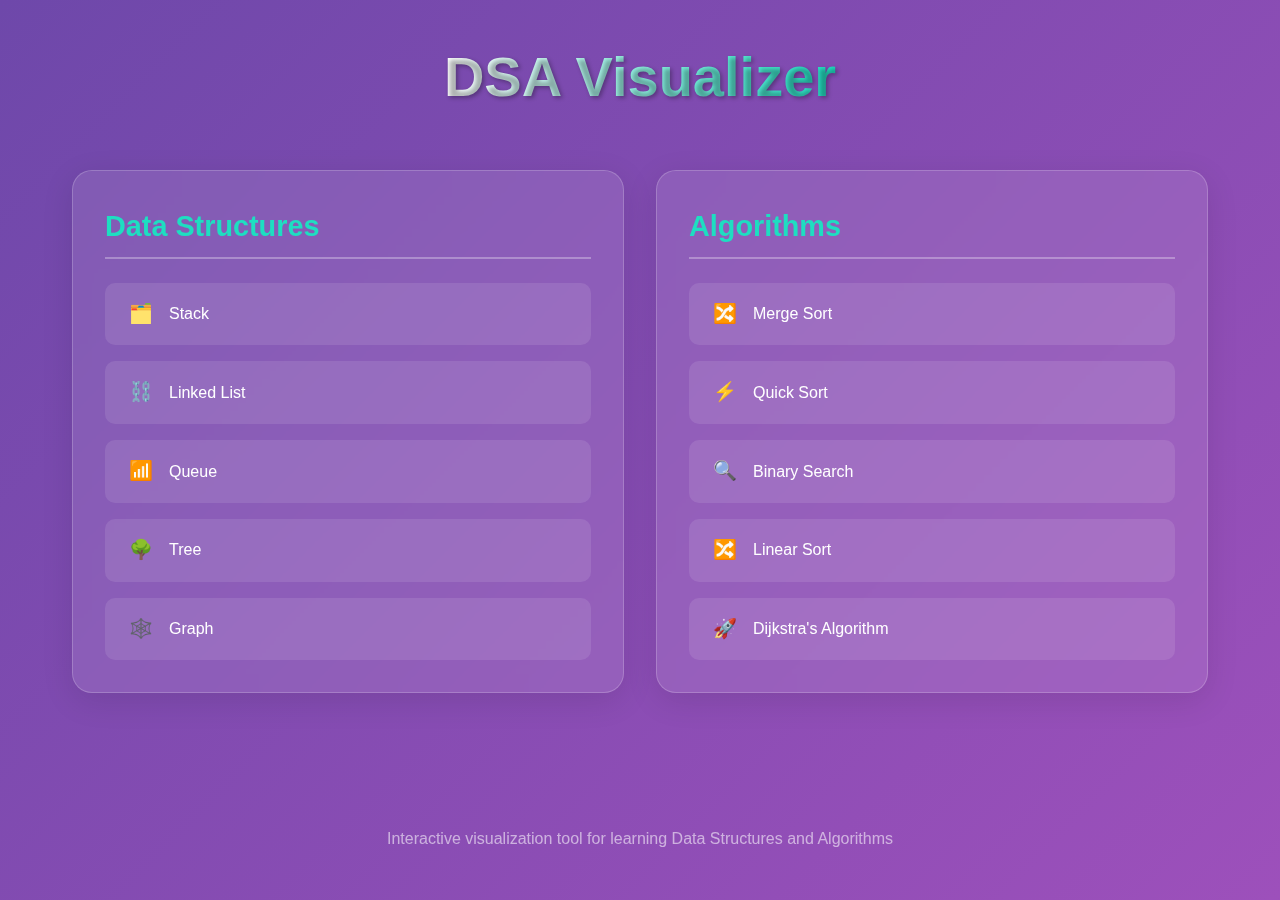
<file: index.html>
<!DOCTYPE html>
<html lang="en">
<head>
    <meta charset="UTF-8">
    <meta name="viewport" content="width=device-width, initial-scale=1.0">
    <title>DSA Visualizer</title>
    <link rel="stylesheet" href="landing.css">
</head>
<body>
    <div class="landing-container">
        <h1 class="landing-title">DSA Visualizer</h1>
        
        <div class="main-container">
            <!-- Data Structures Section -->
            <div class="section">
                <h2 class="section-title">Data Structures</h2>
                <div class="item-list">
                    <a href="stack.html" class="item">
                        <span class="item-icon">🗂️</span>
                        <span>Stack</span>
                    </a>
                    <a href="#" class="item">
                        <span class="item-icon">⛓️</span>
                        <span>Linked List</span>
                    </a>
                    <a href="#" class="item">
                        <span class="item-icon">📶</span>
                        <span>Queue</span>
                    </a>
                    <a href="#" class="item">
                        <span class="item-icon">🌳</span>
                        <span>Tree</span>
                    </a>
                    <a href="#" class="item">
                        <span class="item-icon">🕸️</span>
                        <span>Graph</span>
                    </a>
                </div>
            </div>
            
            <!-- Algorithms Section -->
            <div class="section">
                <h2 class="section-title">Algorithms</h2>
                <div class="item-list">
                    <a href="MergeSort.html" class="item">
                        <span class="item-icon">🔀</span>
                        <span>Merge Sort</span>
                    </a>
                    <a href="#" class="item">
                        <span class="item-icon">⚡</span>
                        <span>Quick Sort</span>
                    </a>
                    <a href="#" class="item">
                        <span class="item-icon">🔍</span>
                        <span>Binary Search</span>
                    </a>
                    <a href="#" class="item">
                        <span class="item-icon">🔀</span>
                        <span>Linear Sort</span>
                    </a>
                    <a href="#" class="item">
                        <span class="item-icon">🚀</span>
                        <span>Dijkstra's Algorithm</span>
                    </a>
                </div>
            </div>
        </div>
        
        <div class="footer">
            Interactive visualization tool for learning Data Structures and Algorithms
        </div>
    </div>
</body>
</html>
</file>
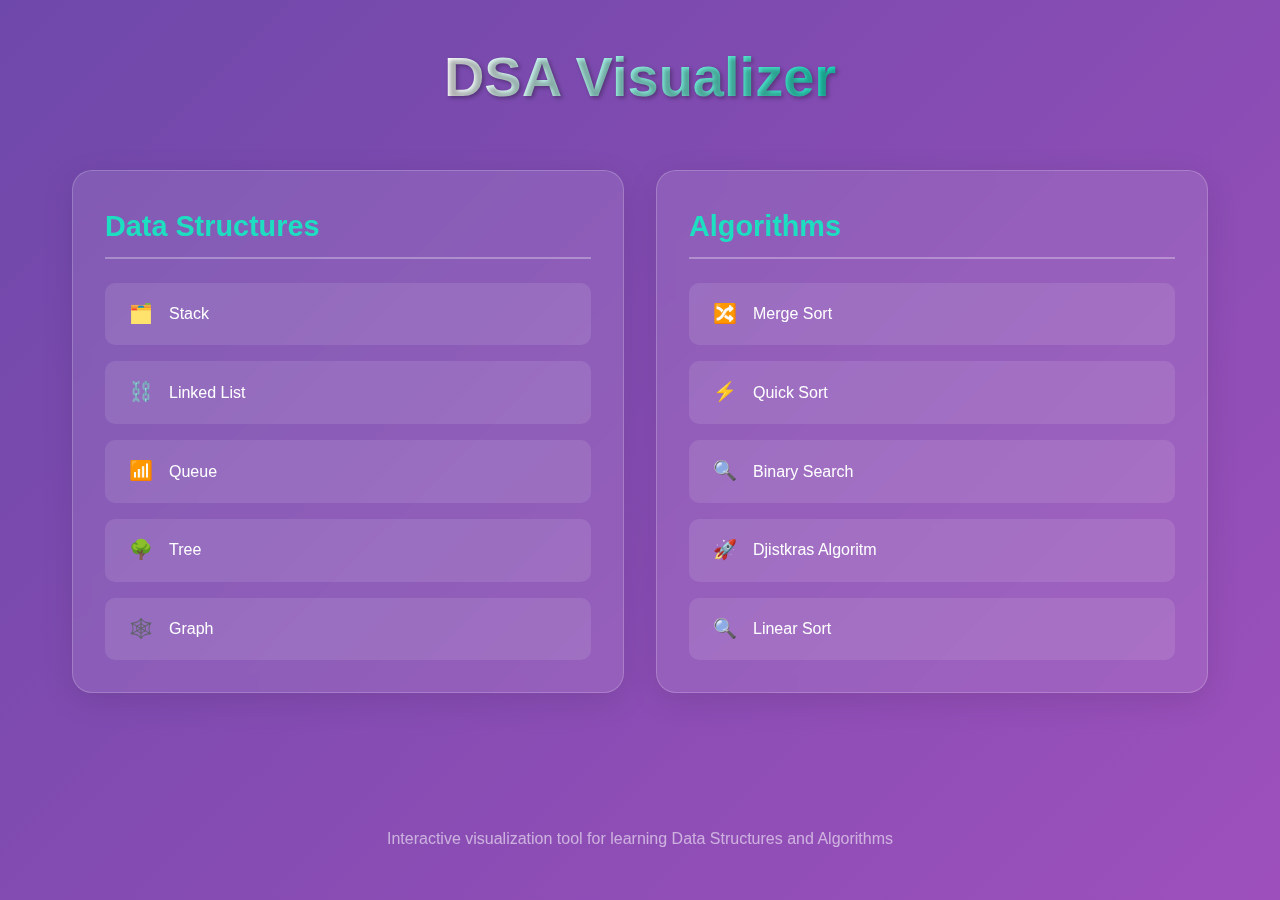
<file: DSA/index.html>
<!DOCTYPE html>
<html lang="en">
<head>
    <meta charset="UTF-8">
    <meta name="viewport" content="width=device-width, initial-scale=1.0">
    <title>DSA Visualizer</title>
    <link rel="stylesheet" href="landing.css">
</head>
<body>
    <div class="landing-container">
        <h1 class="landing-title">DSA Visualizer</h1>
        
        <div class="main-container">
            <!-- Data Structures Section -->
            <div class="section">
                <h2 class="section-title">Data Structures</h2>
                <div class="item-list">
                    <a href="stack.html" class="item">
                        <span class="item-icon">🗂️</span>
                        <span>Stack</span>
                    </a>
                    <a href="#" class="item">
                        <span class="item-icon">⛓️</span>
                        <span>Linked List</span>
                    </a>
                    <a href="#" class="item">
                        <span class="item-icon">📶</span>
                        <span>Queue</span>
                    </a>
                    <a href="#" class="item">
                        <span class="item-icon">🌳</span>
                        <span>Tree</span>
                    </a>
                    <a href="#" class="item">
                        <span class="item-icon">🕸️</span>
                        <span>Graph</span>
                    </a>
                </div>
            </div>
            
            <!-- Algorithms Section -->
            <div class="section">
                <h2 class="section-title">Algorithms</h2>
                <div class="item-list">
                    <a href="MergeSort.html" class="item">
                        <span class="item-icon">🔀</span>
                        <span>Merge Sort</span>
                    </a>
                    <a href=QuickSort.html" class="item">
                        <span class="item-icon">⚡</span>
                        <span>Quick Sort</span>
                    </a>
                    <a href="BinarySearch.html" class="item">
                        <span class="item-icon">🔍</span>
                        <span>Binary Search</span>
                    </a>
                    <a href="LinearSearch.html" class="item">
                        <span class="item-icon">🚀</span>
                        <span>Djistkras Algoritm</span>
                    </a>
                    <a href="LinearSort.html" class="item">
                        <span class="item-icon">🔍</span>
                        <span>Linear Sort</span>
                    </a>
                </div>
            </div>
        </div>
        
        <div class="footer">
            Interactive visualization tool for learning Data Structures and Algorithms
        </div>
    </div>
</body>
</html>
</file>
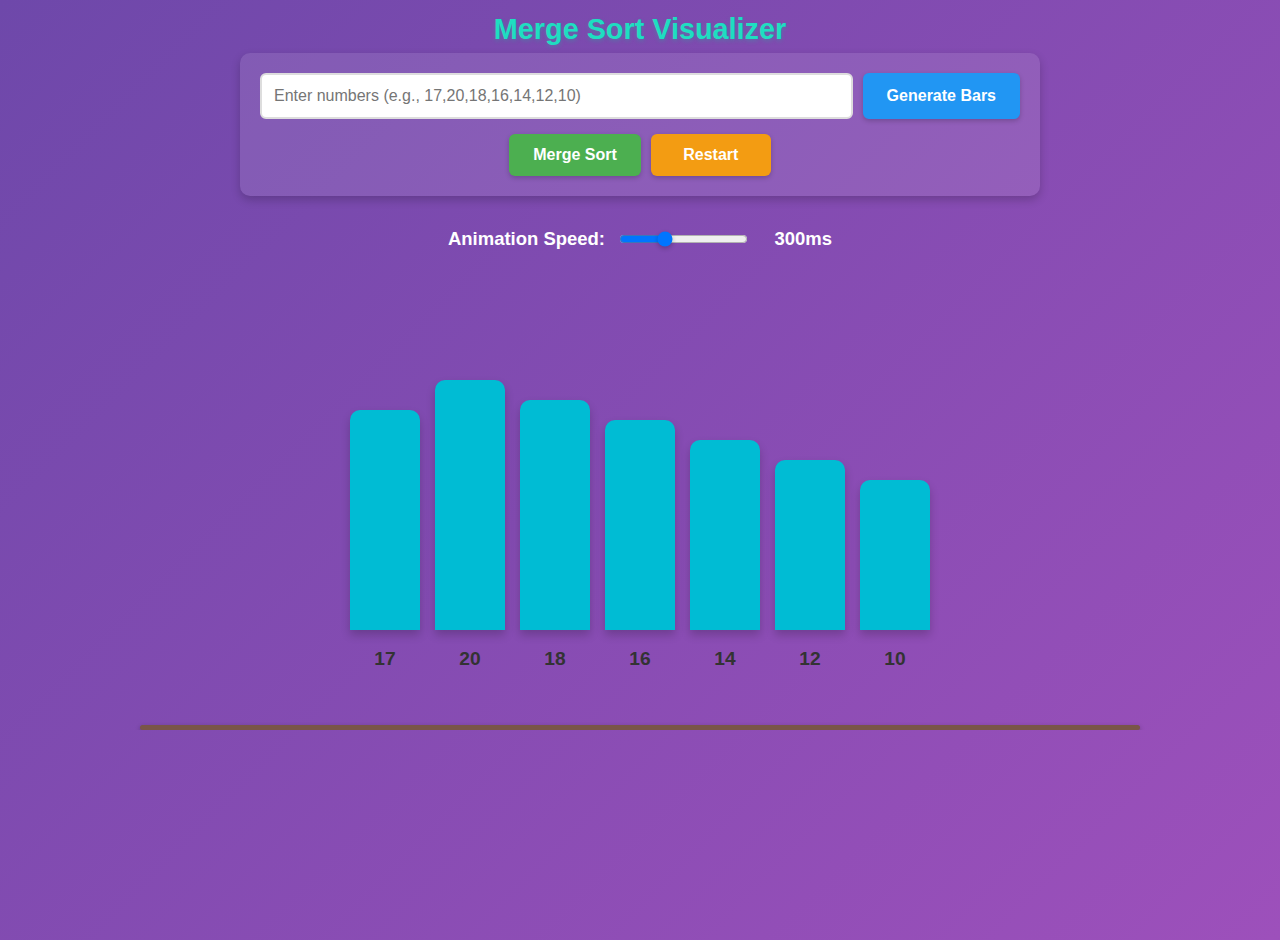
<file: MergeSort.html>
<!DOCTYPE html>
<html lang="en">
<head>
    <meta charset="UTF-8">
    <meta name="viewport" content="width=device-width, initial-scale=1.0">
    <title>Merge Sort Visualizer</title>
    <link rel="stylesheet" href="styleMerge.css">
</head>
<body>
    <header class="project-header">
        <h1>Merge Sort Visualizer</h1>
    </header>

    <div class="controls-container">
        <div class="controls">
            <div class="input-group">
                <input type="text" id="numberInput" placeholder="Enter numbers (e.g., 17,20,18,16,14,12,10)">
                <button class="generateButton">Generate Bars</button>
            </div>
            <div class="action-buttons">
                <button class="sortButton">Merge Sort</button>
                <button class="restartButton">Restart</button>
            </div>
        </div>
    </div>
    <div class="speed-control">
        <label for="speedSlider">Animation Speed:</label>
        <input type="range" id="speedSlider" min="150" max="600" value="300" step="50">
        <span id="speedValue">300ms</span>
    </div>
   
    <div class="figures-container"></div>
    
    <script src="scriptMerge.js"></script>
</body>
</html>
</file>
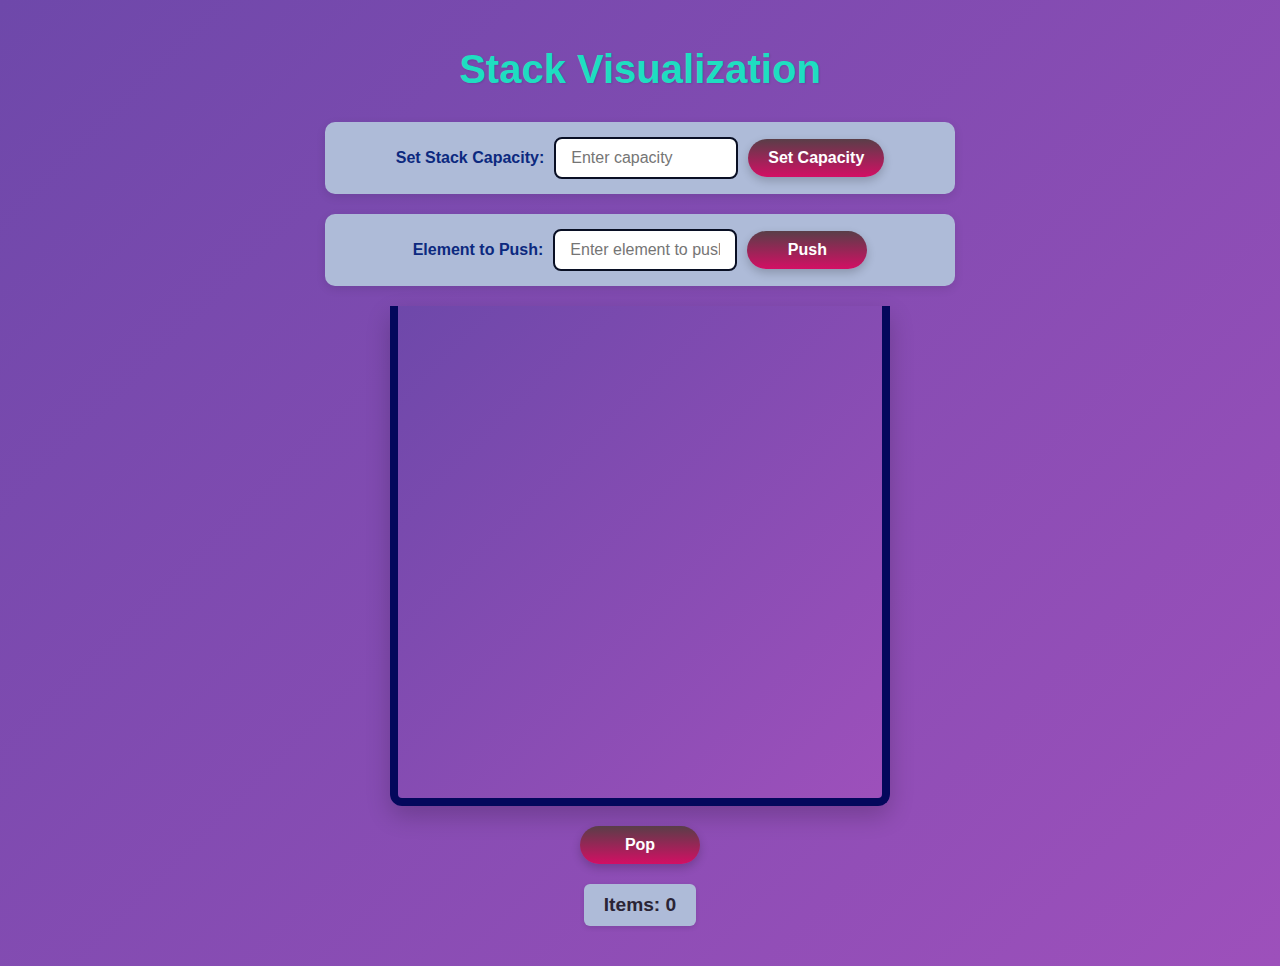
<file: stack.html>
<!DOCTYPE html>
<html lang="en">
<head>
    <meta charset="UTF-8">
    <meta name="viewport" content="width=device-width, initial-scale=1.0">
    <title>Stack Visualization - Fixed Solution</title>
    <link rel="stylesheet" href="style.css">
</head>
<body>
    <h1>Stack Visualization</h1>

    <div class="input-container">
        <label for="capacityInput">Set Stack Capacity:</label>
        <input type="number" id="capacityInput" placeholder="Enter capacity" min="1">
        <button onclick="setCapacity()">Set Capacity</button>
    </div>

    <div class="input-container">
        <label for="pushInput">Element to Push:</label>
        <input type="text" id="pushInput" placeholder="Enter element to push">
        <button onclick="handlePush()">Push</button>
    </div>

    <div class="visualization-container">
        <div class="stack-container" id="stackContainer"></div>
    </div>

    <div class="controls">
        <button onclick="handlePop()">Pop</button>
        <div id="capacityDisplay" class="capacity-display"></div>
    </div>

    <div id="messageBox" class="message-box"></div>

    <script src="app.js"></script>
</body>
</html>
</file>
<file: landing.css>
/* ===== BASE STYLES ===== */
* {
    margin: 0;
    padding: 0;
    box-sizing: border-box;
    font-family: 'Segoe UI', Tahoma, Geneva, Verdana, sans-serif;
}

body {
    background: linear-gradient(135deg, #6e48aa 0%, #9d50bb 100%);
    color: white;
    min-height: 100vh;
    line-height: 1.6;
}

/* ===== LAYOUT CONTAINERS ===== */
.landing-container {
    max-width: 1200px;
    margin: 0 auto;
    padding: 2rem;
    display: flex;
    flex-direction: column;
    align-items: center;
    min-height: 100vh;
}

.main-container {
    display: flex;
    flex-wrap: wrap;
    gap: 2rem;
    justify-content: center;
    width: 100%;
    margin: 2rem 0;
}

/* ===== SECTIONS ===== */
.section {
    flex: 1;
    min-width: 300px;
    background: rgba(255, 255, 255, 0.1);
    border-radius: 20px;
    padding: 2rem;
    backdrop-filter: blur(8px);
    border: 1px solid rgba(255, 255, 255, 0.2);
    box-shadow: 0 8px 32px rgba(0, 0, 0, 0.1);
}

.section-title {
    font-size: 1.8rem;
    margin-bottom: 1.5rem;
    padding-bottom: 0.5rem;
    border-bottom: 2px solid rgba(255, 255, 255, 0.3);
    color: #1edec1;
}

/* ===== ITEM LIST ===== */
.item-list {
    display: flex;
    flex-direction: column;
    gap: 1rem;
}

.item {
    background: rgba(255, 255, 255, 0.1);
    padding: 1rem 1.5rem;
    border-radius: 10px;
    transition: all 0.3s ease;
    cursor: pointer;
    display: flex;
    align-items: center;
    gap: 1rem;
    text-decoration: none;
    color: white;
}

.item:hover {
    background: rgba(255, 255, 255, 0.2);
    transform: translateX(5px);
}

.item-icon {
    font-size: 1.2rem;
}

/* ===== TYPOGRAPHY ===== */
.landing-title {
    font-size: clamp(2.5rem, 5vw, 3.5rem);
    margin-bottom: 1rem;
    text-shadow: 2px 2px 4px rgba(0, 0, 0, 0.3);
    font-weight: 700;
    background: linear-gradient(to right, #fff, #1edec1);
    -webkit-background-clip: text;
    background-clip: text;
    color: transparent;
    text-align: center;
}

.footer {
    margin-top: auto;
    opacity: 0.8;
    font-size: 1rem;
    color: rgba(255, 255, 255, 0.7);
    text-align: center;
    padding: 1rem;
}

/* ===== RESPONSIVE DESIGN ===== */
@media (max-width: 768px) {
    .landing-container {
        padding: 1.5rem;
    }
    
    .section {
        min-width: 100%;
    }
    
    .section-title {
        font-size: 1.5rem;
    }
    
    .item {
        padding: 0.8rem 1.2rem;
    }
}

@media (max-width: 480px) {
    .landing-title {
        font-size: 2rem;
    }
    
    .item-icon {
        font-size: 1rem;
    }
}
</file>
<file: DSA/landing.css>
/* ===== BASE STYLES ===== */
* {
    margin: 0;
    padding: 0;
    box-sizing: border-box;
    font-family: 'Segoe UI', Tahoma, Geneva, Verdana, sans-serif;
}

body {
    background: linear-gradient(135deg, #6e48aa 0%, #9d50bb 100%);
    color: white;
    min-height: 100vh;
    line-height: 1.6;
}

/* ===== LAYOUT CONTAINERS ===== */
.landing-container {
    max-width: 1200px;
    margin: 0 auto;
    padding: 2rem;
    display: flex;
    flex-direction: column;
    align-items: center;
    min-height: 100vh;
}

.main-container {
    display: flex;
    flex-wrap: wrap;
    gap: 2rem;
    justify-content: center;
    width: 100%;
    margin: 2rem 0;
}

/* ===== SECTIONS ===== */
.section {
    flex: 1;
    min-width: 300px;
    background: rgba(255, 255, 255, 0.1);
    border-radius: 20px;
    padding: 2rem;
    backdrop-filter: blur(8px);
    border: 1px solid rgba(255, 255, 255, 0.2);
    box-shadow: 0 8px 32px rgba(0, 0, 0, 0.1);
}

.section-title {
    font-size: 1.8rem;
    margin-bottom: 1.5rem;
    padding-bottom: 0.5rem;
    border-bottom: 2px solid rgba(255, 255, 255, 0.3);
    color: #1edec1;
}

/* ===== ITEM LIST ===== */
.item-list {
    display: flex;
    flex-direction: column;
    gap: 1rem;
}

.item {
    background: rgba(255, 255, 255, 0.1);
    padding: 1rem 1.5rem;
    border-radius: 10px;
    transition: all 0.3s ease;
    cursor: pointer;
    display: flex;
    align-items: center;
    gap: 1rem;
    text-decoration: none;
    color: white;
}

.item:hover {
    background: rgba(255, 255, 255, 0.2);
    transform: translateX(5px);
}

.item-icon {
    font-size: 1.2rem;
}

/* ===== TYPOGRAPHY ===== */
.landing-title {
    font-size: clamp(2.5rem, 5vw, 3.5rem);
    margin-bottom: 1rem;
    text-shadow: 2px 2px 4px rgba(0, 0, 0, 0.3);
    font-weight: 700;
    background: linear-gradient(to right, #fff, #1edec1);
    -webkit-background-clip: text;
    background-clip: text;
    color: transparent;
    text-align: center;
}

.footer {
    margin-top: auto;
    opacity: 0.8;
    font-size: 1rem;
    color: rgba(255, 255, 255, 0.7);
    text-align: center;
    padding: 1rem;
}

/* ===== RESPONSIVE DESIGN ===== */
@media (max-width: 768px) {
    .landing-container {
        padding: 1.5rem;
    }
    
    .section {
        min-width: 100%;
    }
    
    .section-title {
        font-size: 1.5rem;
    }
    
    .item {
        padding: 0.8rem 1.2rem;
    }
}

@media (max-width: 480px) {
    .landing-title {
        font-size: 2rem;
    }
    
    .item-icon {
        font-size: 1rem;
    }
}
</file>
<file: styleMerge.css>
:root {
    --bar-width: 70px;  /* Increased from 50px */
    --bar-color: #00bcd4;
    --bar-hover-color: #00d4ff;
    --highlight-color: orange;
    --sorted-color: lightgreen;
    --floor-color: #795548;
    --primary-bg: linear-gradient(135deg, #6e48aa 0%, #9d50bb 100%);
    --header-bg: rgba(0, 0, 0, 0.2);
    --text-color: #333;
    --text-light: #fff;
}

body {
    background: var(--primary-bg);
    display: flex;
    flex-direction: column;
    justify-content: flex-start;
    align-items: center;
    min-height: 100vh;
    margin: 0;
    padding: 20px;
    font-family: 'Segoe UI', Tahoma, Geneva, Verdana, sans-serif;
    color: var(--text-light);
}



.project-header h1 {
    margin: 0;
    font-size: 1.8rem;  /* Reduced from 2.5rem */
    color:  #1edec1;
    text-shadow: 0 2px 4px rgba(14, 203, 150, 0.3);
    transform: translate(0 , -22%);
}

.controls-container {
    width: 100%;
    max-width: 800px;
    margin-bottom: 20px;
}

.controls {
    display: flex;
    flex-direction: column;
    gap: 15px;
    background: rgba(255, 255, 255, 0.1);
    padding: 20px;
    border-radius: 10px;
    box-shadow: 0 4px 10px rgba(0,0,0,0.2);
}

.input-group {
    display: flex;
    gap: 10px;
    width: 100%;
}

#numberInput {
    padding: 12px;
    border: 2px solid #ddd;
    border-radius: 6px;
    font-size: 16px;
    flex-grow: 1;
    transition: border-color 0.3s;
}

#numberInput:focus {
    outline: none;
    border-color: #6e48aa;
}

.action-buttons {
    display: flex;
    gap: 10px;
    justify-content: center;
}

/* Container with floor effect */
.figures-container {
    display: flex;
    align-items: flex-end;
    gap: 15px;  /* Reduced from 25px to accommodate larger bars */
    margin-top: 20px;
    position: relative;
    padding-bottom: 60px;  /* Increased for larger bars */
    min-height: 400px;  /* Increased for larger bars */
    width: 100%;
    max-width: 1000px;  /* Increased from 800px */
    justify-content: center;
    overflow-x: auto;  /* Allows horizontal scrolling if needed */
    padding-left: 10px;
    padding-right: 10px;
}

/* Floor/ground effect */
.figures-container::after {
    content: "";
    position: absolute;
    bottom: 0;
    left: 10px;
    right: 10px;
    height: 5px;  /* Slightly thicker floor */
    background-color: var(--floor-color);
    border-radius: 3px;
    box-shadow: 0 2px 5px rgba(0,0,0,0.3);
}

/* Base style for all figures */
.bar {
    width: var(--bar-width);
    background-color: var(--bar-color);
    position: relative;
    border-radius: 10px 10px 0 0;  /* More rounded corners */
    box-shadow: 0 5px 10px rgba(0, 0, 0, 0.2);
    transition: all 0.3s ease;
    cursor: pointer;
    margin-bottom: 40px;  /* Increased for larger bars */
}

/* Text styling - now positioned on the floor */
.text {
    position: absolute;
    bottom: -40px;  /* Increased for larger bars */
    width: 100%;
    text-align: center;
    font-family: Arial, sans-serif;
    font-weight: bold;
    color: var(--text-color);
    z-index: 2;
    font-size: 1.2rem;  /* Increased from 1.1rem */
}

.bar:hover {
    transform: translateY(-8px);  /* More pronounced hover */
    box-shadow: 0 10px 20px rgba(0, 0, 0, 0.3);
    background-color: var(--bar-hover-color);
}

button {
    padding: 12px 24px;
    color: white;
    border: none;
    border-radius: 6px;
    cursor: pointer;
    font-size: 16px;
    font-weight: bold;
    box-shadow: 0 2px 5px rgba(0,0,0,0.2);
    transition: all 0.3s ease;
    min-width: 120px;
}

.sortButton {
    background-color: #4CAF50;
}

.sortButton:hover {
    background-color: #45a049;
    transform: translateY(-2px);
    box-shadow: 0 4px 8px rgba(0,0,0,0.3);
}

.generateButton {
    background-color: #2196F3;
}

.generateButton:hover {
    background-color: #0b7dda;
    transform: translateY(-2px);
    box-shadow: 0 4px 8px rgba(0,0,0,0.3);
}

.restartButton {
    background-color: #f39c12;
}

.restartButton:hover {
    background-color: #e67e22;
    transform: translateY(-2px);
    box-shadow: 0 4px 8px rgba(0,0,0,0.3);
}

button:disabled {
    background-color: #cccccc;
    cursor: not-allowed;
    transform: none;
    box-shadow: none;
}

/* Sorting state classes */
.comparing {
    background-color: var(--highlight-color) !important;
    transform: scale(1.08);  /* More noticeable scale */
    z-index: 10;
}

.merge-range {
    box-shadow: 0 0 0 4px rgba(0, 150, 255, 0.5);  /* Thicker highlight */
}

.moving {
    transition: transform 0.3s ease, left 0.3s ease;
    transform: translateY(-40px);  /* Higher lift */
    z-index: 20;
}

.sorted {
    background-color: var(--sorted-color) !important;
    transition: background-color 0.5s ease;
}

/* Celebration animations */
.celebrating {
    animation: pulse 0.5s infinite alternate;
}

.celebrating-final {
    box-shadow: 0 0 25px gold;  /* More glow */
    background-color: #4CAF50 !important;
    transition: all 0.5s ease;
}

.bounce {
    animation: bounce 0.3s ease;
}

@keyframes pulse {
    from {
        transform: scale(1);
        box-shadow: 0 0 5px rgba(255,215,0,0.5);
    }
    to {
        transform: scale(1.08);  /* More pronounced pulse */
        box-shadow: 0 0 25px gold;
    }
}

@keyframes bounce {
    0%, 100% { transform: translateY(0); }
    50% { transform: translateY(-40px); }  /* Higher bounce */
}

/* Responsive adjustments */
@media (max-width: 900px) {
    :root {
        --bar-width: 60px;
    }
    
    .figures-container {
        max-width: 800px;
    }
}

@media (max-width: 768px) {
    :root {
        --bar-width: 50px;
    }
    
    .project-header h1 {
        font-size: 1.6rem;
    }
    
    .controls {
        padding: 15px;
    }
    
    .input-group {
        flex-direction: column;
    }
    
    button {
        padding: 10px 15px;
        min-width: 100px;
    }
    
    .figures-container {
        gap: 12px;
        padding-bottom: 50px;
    }
    
    .text {
        font-size: 1.1rem;
    }
}

@media (max-width: 480px) {
    :root {
        --bar-width: 40px;
    }
    
    .project-header h1 {
        font-size: 1.4rem;
    }
    
    .text {
        font-size: 1rem;
        bottom: -35px;
    }
    
    .figures-container {
        gap: 8px;
        padding-bottom: 45px;
    }
}

.speed-control {
    display: flex;
    align-items: center;
    gap: 12px;  /* Increased from 10px */
    margin-top: 12px;  /* Increased from 10px */
    color: white;
    font-size: 1.05em;  /* Slightly larger text */
}

.speed-control label {
    font-weight: bold;
    white-space: nowrap;
    font-size: 1.1em;  /* Slightly larger */
}

#speedSlider {
    flex-grow: 1;
    max-width: 320px;  /* Increased from 300px */
    height: 10px;  /* Slightly thicker track */
}

#speedValue {
    min-width: 70px;  /* Increased from 60px */
    text-align: right;
    font-weight: bold;
    font-size: 1.1em;  /* Slightly larger */
}

input[type="range"] {
    
    height: 10px;  /* Increased from 8px */
    background: #ddd;
    border-radius: 6px;  /* Slightly more rounded */
    outline: none;
}

input[type="range"]::-webkit-slider-thumb {
    -webkit-appearance: none;
    appearance: none;
    width: 22px;  /* Increased from 20px */
    height: 22px;  /* Increased from 20px */
    border-radius: 50%;
    background: #4CAF50;
    cursor: pointer;
    transition: all 0.2s ease;
    box-shadow: 0 2px 4px rgba(0,0,0,0.2);  /* Added subtle shadow */
}

input[type="range"]::-webkit-slider-thumb:hover {
    background: #45a049;
    transform: scale(1.15);  /* Slightly more pronounced hover effect */
    box-shadow: 0 3px 6px rgba(0,0,0,0.3);  /* Enhanced shadow on hover */
}
</file>
<file: style.css>
body {
    font-family: 'Segoe UI', Tahoma, Geneva, Verdana, sans-serif;
    text-align: center;
    padding: 20px;
    
    background: linear-gradient(135deg, #6e48aa 0%, #9d50bb 100%);
    margin: 0;
}

h1 {
    color: #1edec1;
    margin-bottom: 30px;
    text-shadow: 1px 1px 2px rgba(0,0,0,0.1);
    font-size: 2.5rem;
}

.input-container {
    margin: 20px auto;
    padding: 15px;
    background: #aebbd8;
    border-radius: 10px;
    max-width: 600px;
    box-shadow: 0 3px 10px rgba(0,0,0,0.1);
    display: flex;
    flex-wrap: wrap;
    justify-content: center;
    align-items: center;
    gap: 10px;
}

.input-container label {
    font-weight: bold;
    color: #0c297f;
    font-size: 1rem;
}

.input-container input {
    padding: 10px 15px;
    border: 2px solid #090f24;
    border-radius: 8px;
    font-size: 1rem;
    width: 150px;
}

.stack-container {
    width: 90%;
    max-width: 500px;
    height: 500px;
    border: 8px solid #04085c;
    border-top: none;
    border-radius: 0 0 12px 12px;
    display: flex;
    flex-direction: column-reverse;
    margin: 20px auto;
    background: linear-gradient(135deg, #6e48aa 0%, #9d50bb 100%);
    box-shadow: 0 10px 25px rgba(0,0,0,0.2);
    padding: 12px;
    box-sizing: border-box;
    overflow-y: hidden;
}

.stack-container.scroll-enabled {
    overflow-y: auto;
}

.stack-container.scroll-enabled::-webkit-scrollbar {
    width: 8px;
}

.stack-container.scroll-enabled::-webkit-scrollbar-track {
    background: rgb(116, 93, 151);
    border-radius: 4px;
}

.stack-container.scroll-enabled::-webkit-scrollbar-thumb {
    background-color: #4e3a6b;
    border-radius: 4px;
    border: 1px solid rgb(116, 93, 151);
}

.stack-container:not(.scroll-enabled) .item {
    min-height: calc(500px / 10 - 10px);
}

.stack-container:not(.scroll-enabled) .num {
    font-size: calc(1.6rem + 0.5vw);
}

.stack-container:not(.scroll-enabled) .stack-label {
    font-size: 0.9rem;
    padding: 4px 12px;
}

.item {
    width: 92%;
    min-height: 70px;
    margin: 5px auto;
    background: linear-gradient(145deg, #c93bbd, #3718b5);
    display: flex;
    justify-content: center;
    align-items: center;
    position: relative;
    border-radius: 6px;
    box-shadow: inset 0 -6px 12px rgba(0, 0, 0, 0.1),
                inset 0 6px 12px rgba(255, 255, 255, 0.4);
    border: 1px solid rgba(255, 255, 255, 0.5);
    flex-shrink: 0;
    transition: transform 0.2s ease;
}

.item.empty {
    background: transparent;
    box-shadow: none;
    border: 2px dashed #140949;
    min-height: 50px;
    animation: pulse 1.5s infinite;
}

@keyframes pulse {
    0% { opacity: 0.5; }
    50% { opacity: 0.8; }
    100% { opacity: 0.5; }
}

.num {
    font-size: 1.6rem;
    color: #fffde7;
    font-weight: bold;
    text-shadow: 1px 1px 3px rgba(0, 0, 0, 0.3);
}

.stack-label {
    position: absolute;
    top: -15px;
    right: 15px;
    background: #d32f2f;
    color: white;
    padding: 3px 10px;
    border-radius: 15px;
    font-weight: bold;
    font-size: 0.8rem;
    box-shadow: 0 2px 5px rgba(243, 20, 20, 0.7);
    border: 2px solid rgba(255, 255, 255, 0.3);
    text-transform: uppercase;
    z-index: 10;
}

.controls {
    text-align: center;
    margin: 20px auto;
    display: flex;
    flex-direction: column;
    align-items: center;
    gap: 12px;
    max-width: 500px;
}

button {
    padding: 10px 20px;
    font-size: 1rem;
    cursor: pointer;
    background: linear-gradient(to bottom, #593e48, #d30f64);
    color: white;
    border: none;
    border-radius: 25px;
    transition: all 0.2s ease;
    min-width: 120px;
    font-weight: bold;
    box-shadow: 0 4px 10px rgba(0, 0, 0, 0.2);
}

button:hover {
    background: linear-gradient(to bottom, #3e0480, #62073f);
    transform: translateY(-2px);
    box-shadow: 0 6px 15px rgba(0, 0, 0, 0.3);
}

.message-box {
    position: fixed;
    top: 15px;
    left: 50%;
    transform: translateX(-50%);
    padding: 12px 25px;
    border-radius: 6px;
    background: #f8f8f8;
    box-shadow: 0 2px 8px rgba(0,0,0,0.15);
    z-index: 1000;
    opacity: 0;
    transition: opacity 0.4s;
    font-size: 1rem;
}

.message-box.info {
    background: #4CAF50;
    color: white;
    opacity: 1;
}

.message-box.error {
    background: #f44336;
    color: white;
    opacity: 1;
}

.capacity-display {
    font-weight: bold;
    color: #2a2435;
    margin-top: 8px;
    font-size: 1.2rem;
    padding: 10px 20px;
    background: #aebbd8;
    border-radius: 6px;
    box-shadow: 0 2px 5px rgba(0,0,0,0.1);
}

@media (max-width: 600px) {
    .stack-container {
        height: 400px;
    }
    
    h1 {
        font-size: 2rem;
    }
    
    .num {
        font-size: 1.4rem;
    }
    
    .stack-container:not(.scroll-enabled) .item {
        min-height: calc(400px / 10 - 8px);
    }
}
</file>
